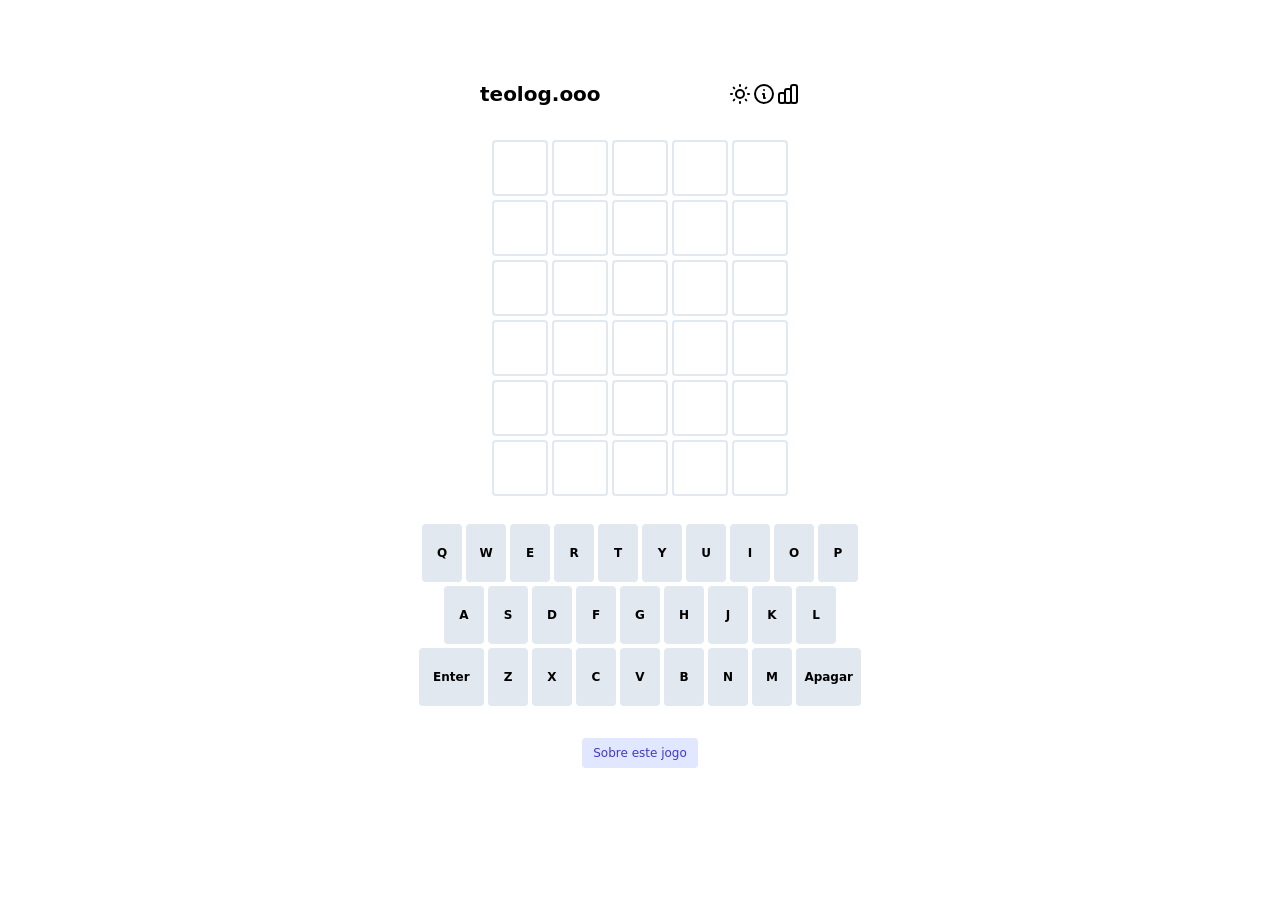
<file: index.html>
<!doctype html><html lang="pt"><head><meta charset="utf-8"/><link rel="icon" href="/favicon.ico"/><meta name="viewport" content="width=device-width,initial-scale=1"/><meta name="theme-color" content="#000000"/><meta name="description" content="Teolog.ooo"/><link rel="apple-touch-icon" href="/logo192.png"/><link rel="manifest" href="/manifest.json"/><title>Teolog.ooo</title><script defer="defer" src="/static/js/main.52d3cf9c.js"></script><link href="/static/css/main.847c4cbf.css" rel="stylesheet"></head><body><noscript>Você precisa habilitar o JavaScript para executar esse app.</noscript><div id="root"></div></body></html>
</file>
<file: static/css/main.847c4cbf.css>
/*
! tailwindcss v3.0.12 | MIT License | https://tailwindcss.com
*/*,:after,:before{border:0 solid #e5e7eb;box-sizing:border-box}:after,:before{--tw-content:""}html{-webkit-text-size-adjust:100%;font-family:ui-sans-serif,system-ui,-apple-system,BlinkMacSystemFont,Segoe UI,Roboto,Helvetica Neue,Arial,Noto Sans,sans-serif,Apple Color Emoji,Segoe UI Emoji,Segoe UI Symbol,Noto Color Emoji;line-height:1.5;tab-size:4}body{line-height:inherit;margin:0}hr{border-top-width:1px;color:inherit;height:0}abbr:where([title]){-webkit-text-decoration:underline dotted;text-decoration:underline dotted}h1,h2,h3,h4,h5,h6{font-size:inherit;font-weight:inherit}a{color:inherit;text-decoration:inherit}b,strong{font-weight:bolder}code,kbd,pre,samp{font-family:ui-monospace,SFMono-Regular,Menlo,Monaco,Consolas,Liberation Mono,Courier New,monospace;font-size:1em}small{font-size:80%}sub,sup{font-size:75%;line-height:0;position:relative;vertical-align:baseline}sub{bottom:-.25em}sup{top:-.5em}table{border-collapse:collapse;border-color:inherit;text-indent:0}button,input,optgroup,select,textarea{color:inherit;font-family:inherit;font-size:100%;line-height:inherit;margin:0;padding:0}button,select{text-transform:none}[type=button],[type=reset],[type=submit],button{-webkit-appearance:button;background-color:transparent;background-image:none}:-moz-focusring{outline:auto}:-moz-ui-invalid{box-shadow:none}progress{vertical-align:baseline}::-webkit-inner-spin-button,::-webkit-outer-spin-button{height:auto}[type=search]{-webkit-appearance:textfield;outline-offset:-2px}::-webkit-search-decoration{-webkit-appearance:none}::-webkit-file-upload-button{-webkit-appearance:button;font:inherit}summary{display:list-item}blockquote,dd,dl,figure,h1,h2,h3,h4,h5,h6,hr,p,pre{margin:0}fieldset{margin:0}fieldset,legend{padding:0}menu,ol,ul{list-style:none;margin:0;padding:0}textarea{resize:vertical}input::-webkit-input-placeholder,textarea::-webkit-input-placeholder{color:#9ca3af;opacity:1}input:-ms-input-placeholder,textarea:-ms-input-placeholder{color:#9ca3af;opacity:1}input::placeholder,textarea::placeholder{color:#9ca3af;opacity:1}[role=button],button{cursor:pointer}:disabled{cursor:default}audio,canvas,embed,iframe,img,object,svg,video{display:block;vertical-align:middle}img,video{height:auto;max-width:100%}[hidden]{display:none}*,:after,:before{--tw-translate-x:0;--tw-translate-y:0;--tw-rotate:0;--tw-skew-x:0;--tw-skew-y:0;--tw-scale-x:1;--tw-scale-y:1;--tw-pan-x: ;--tw-pan-y: ;--tw-pinch-zoom: ;--tw-scroll-snap-strictness:proximity;--tw-ordinal: ;--tw-slashed-zero: ;--tw-numeric-figure: ;--tw-numeric-spacing: ;--tw-numeric-fraction: ;--tw-ring-inset: ;--tw-ring-offset-width:0px;--tw-ring-offset-color:#fff;--tw-ring-color:rgba(59,130,246,.5);--tw-ring-offset-shadow:0 0 #0000;--tw-ring-shadow:0 0 #0000;--tw-shadow:0 0 #0000;--tw-shadow-colored:0 0 #0000;--tw-blur: ;--tw-brightness: ;--tw-contrast: ;--tw-grayscale: ;--tw-hue-rotate: ;--tw-invert: ;--tw-saturate: ;--tw-sepia: ;--tw-drop-shadow: ;--tw-backdrop-blur: ;--tw-backdrop-brightness: ;--tw-backdrop-contrast: ;--tw-backdrop-grayscale: ;--tw-backdrop-hue-rotate: ;--tw-backdrop-invert: ;--tw-backdrop-opacity: ;--tw-backdrop-saturate: ;--tw-backdrop-sepia: }.pointer-events-auto{pointer-events:auto}.fixed{position:fixed}.absolute{position:absolute}.inset-0{bottom:0;left:0;right:0;top:0}.top-5{top:1.25rem}.left-1\/2{left:50%}.right-4{right:1rem}.top-4{top:1rem}.z-20{z-index:20}.z-10{z-index:10}.m-2{margin:.5rem}.m-1{margin:.25rem}.mx-auto{margin-left:auto;margin-right:auto}.mx-0\.5{margin-left:.125rem;margin-right:.125rem}.mx-0{margin-left:0;margin-right:0}.my-2{margin-bottom:.5rem;margin-top:.5rem}.mb-8{margin-bottom:2rem}.mt-12{margin-top:3rem}.mt-8{margin-top:2rem}.mb-1{margin-bottom:.25rem}.mt-2{margin-top:.5rem}.mt-4{margin-top:1rem}.mt-5{margin-top:1.25rem}.ml-2{margin-left:.5rem}.inline-block{display:inline-block}.flex{display:flex}.contents{display:contents}.hidden{display:none}.h-6{height:1.5rem}.h-14{height:3.5rem}.min-h-screen{min-height:100vh}.w-80{width:20rem}.w-6{width:1.5rem}.w-full{width:100%}.w-14{width:3.5rem}.w-2{width:.5rem}.w-1\/4{width:25%}.max-w-7xl{max-width:80rem}.max-w-sm{max-width:24rem}.grow{flex-grow:1}.-translate-x-1\/2{--tw-translate-x:-50%}.-translate-x-1\/2,.translate-y-4{-webkit-transform:translate(var(--tw-translate-x),var(--tw-translate-y)) rotate(var(--tw-rotate)) skewX(var(--tw-skew-x)) skewY(var(--tw-skew-y)) scaleX(var(--tw-scale-x)) scaleY(var(--tw-scale-y));transform:translate(var(--tw-translate-x),var(--tw-translate-y)) rotate(var(--tw-rotate)) skewX(var(--tw-skew-x)) skewY(var(--tw-skew-y)) scaleX(var(--tw-scale-x)) scaleY(var(--tw-scale-y))}.translate-y-4{--tw-translate-y:1rem}.translate-y-0{--tw-translate-y:0px}.transform,.translate-y-0{-webkit-transform:translate(var(--tw-translate-x),var(--tw-translate-y)) rotate(var(--tw-rotate)) skewX(var(--tw-skew-x)) skewY(var(--tw-skew-y)) scaleX(var(--tw-scale-x)) scaleY(var(--tw-scale-y));transform:translate(var(--tw-translate-x),var(--tw-translate-y)) rotate(var(--tw-rotate)) skewX(var(--tw-skew-x)) skewY(var(--tw-skew-y)) scaleX(var(--tw-scale-x)) scaleY(var(--tw-scale-y))}.cursor-pointer{cursor:pointer}.select-none{-webkit-user-select:none;-ms-user-select:none;user-select:none}.columns-2{-webkit-columns:2;column-count:2}.columns-1{-webkit-columns:1;column-count:1}.items-center{align-items:center}.justify-center{justify-content:center}.overflow-hidden{overflow:hidden}.overflow-y-auto{overflow-y:auto}.rounded{border-radius:.25rem}.rounded-lg{border-radius:.5rem}.rounded-md{border-radius:.375rem}.rounded-full{border-radius:9999px}.rounded-l-full{border-bottom-left-radius:9999px;border-top-left-radius:9999px}.border{border-width:1px}.border-2{border-width:2px}.border-solid{border-style:solid}.border-transparent{border-color:transparent}.border-slate-200{--tw-border-opacity:1;border-color:rgb(226 232 240/var(--tw-border-opacity))}.border-black{--tw-border-opacity:1;border-color:rgb(0 0 0/var(--tw-border-opacity))}.border-slate-400{--tw-border-opacity:1;border-color:rgb(148 163 184/var(--tw-border-opacity))}.border-green-500{--tw-border-opacity:1;border-color:rgb(34 197 94/var(--tw-border-opacity))}.border-yellow-500{--tw-border-opacity:1;border-color:rgb(234 179 8/var(--tw-border-opacity))}.bg-indigo-100{--tw-bg-opacity:1;background-color:rgb(224 231 255/var(--tw-bg-opacity))}.bg-rose-200{--tw-bg-opacity:1;background-color:rgb(254 205 211/var(--tw-bg-opacity))}.bg-green-200{--tw-bg-opacity:1;background-color:rgb(187 247 208/var(--tw-bg-opacity))}.bg-white{--tw-bg-opacity:1;background-color:rgb(255 255 255/var(--tw-bg-opacity))}.bg-slate-400{--tw-bg-opacity:1;background-color:rgb(148 163 184/var(--tw-bg-opacity))}.bg-green-500{--tw-bg-opacity:1;background-color:rgb(34 197 94/var(--tw-bg-opacity))}.bg-yellow-500{--tw-bg-opacity:1;background-color:rgb(234 179 8/var(--tw-bg-opacity))}.bg-slate-200{--tw-bg-opacity:1;background-color:rgb(226 232 240/var(--tw-bg-opacity))}.bg-gray-500{--tw-bg-opacity:1;background-color:rgb(107 114 128/var(--tw-bg-opacity))}.bg-indigo-600{--tw-bg-opacity:1;background-color:rgb(79 70 229/var(--tw-bg-opacity))}.bg-blue-600{--tw-bg-opacity:1;background-color:rgb(37 99 235/var(--tw-bg-opacity))}.bg-opacity-75{--tw-bg-opacity:0.75}.p-4{padding:1rem}.p-0\.5{padding:.125rem}.p-0{padding:0}.py-8{padding-bottom:2rem;padding-top:2rem}.px-2\.5{padding-left:.625rem;padding-right:.625rem}.py-1\.5{padding-bottom:.375rem;padding-top:.375rem}.px-2{padding-left:.5rem;padding-right:.5rem}.py-1{padding-bottom:.25rem;padding-top:.25rem}.py-10{padding-bottom:2.5rem;padding-top:2.5rem}.px-4{padding-left:1rem;padding-right:1rem}.py-2{padding-bottom:.5rem;padding-top:.5rem}.pb-6{padding-bottom:1.5rem}.pt-5{padding-top:1.25rem}.pb-4{padding-bottom:1rem}.text-left{text-align:left}.text-center{text-align:center}.align-bottom{vertical-align:bottom}.text-xl{font-size:1.25rem;line-height:1.75rem}.text-xs{font-size:.75rem;line-height:1rem}.text-sm{font-size:.875rem;line-height:1.25rem}.text-lg{font-size:1.125rem;line-height:1.75rem}.text-base{font-size:1rem;line-height:1.5rem}.text-3xl{font-size:1.875rem;line-height:2.25rem}.font-bold{font-weight:700}.font-medium{font-weight:500}.leading-6{line-height:1.5rem}.text-indigo-700{--tw-text-opacity:1;color:rgb(67 56 202/var(--tw-text-opacity))}.text-gray-900{--tw-text-opacity:1;color:rgb(17 24 39/var(--tw-text-opacity))}.text-white{--tw-text-opacity:1;color:rgb(255 255 255/var(--tw-text-opacity))}.text-gray-500{--tw-text-opacity:1;color:rgb(107 114 128/var(--tw-text-opacity))}.text-blue-100{--tw-text-opacity:1;color:rgb(219 234 254/var(--tw-text-opacity))}.underline{-webkit-text-decoration-line:underline;text-decoration-line:underline}.opacity-0{opacity:0}.opacity-100{opacity:1}.shadow-lg{--tw-shadow:0 10px 15px -3px rgba(0,0,0,.1),0 4px 6px -4px rgba(0,0,0,.1);--tw-shadow-colored:0 10px 15px -3px var(--tw-shadow-color),0 4px 6px -4px var(--tw-shadow-color)}.shadow-lg,.shadow-xl{box-shadow:0 0 #0000,0 0 #0000,var(--tw-shadow);box-shadow:var(--tw-ring-offset-shadow,0 0 #0000),var(--tw-ring-shadow,0 0 #0000),var(--tw-shadow)}.shadow-xl{--tw-shadow:0 20px 25px -5px rgba(0,0,0,.1),0 8px 10px -6px rgba(0,0,0,.1);--tw-shadow-colored:0 20px 25px -5px var(--tw-shadow-color),0 8px 10px -6px var(--tw-shadow-color)}.shadow-sm{--tw-shadow:0 1px 2px 0 rgba(0,0,0,.05);--tw-shadow-colored:0 1px 2px 0 var(--tw-shadow-color);box-shadow:0 0 #0000,0 0 #0000,var(--tw-shadow);box-shadow:var(--tw-ring-offset-shadow,0 0 #0000),var(--tw-ring-shadow,0 0 #0000),var(--tw-shadow)}.ring-1{--tw-ring-offset-shadow:var(--tw-ring-inset) 0 0 0 var(--tw-ring-offset-width) var(--tw-ring-offset-color);--tw-ring-shadow:var(--tw-ring-inset) 0 0 0 calc(1px + var(--tw-ring-offset-width)) var(--tw-ring-color);box-shadow:var(--tw-ring-offset-shadow),var(--tw-ring-shadow),0 0 #0000;box-shadow:var(--tw-ring-offset-shadow),var(--tw-ring-shadow),var(--tw-shadow,0 0 #0000)}.ring-black{--tw-ring-opacity:1;--tw-ring-color:rgb(0 0 0/var(--tw-ring-opacity))}.ring-opacity-5{--tw-ring-opacity:0.05}.blur{--tw-blur:blur(8px)}.blur,.sepia{-webkit-filter:var(--tw-blur) var(--tw-brightness) var(--tw-contrast) var(--tw-grayscale) var(--tw-hue-rotate) var(--tw-invert) var(--tw-saturate) var(--tw-sepia) var(--tw-drop-shadow);filter:var(--tw-blur) var(--tw-brightness) var(--tw-contrast) var(--tw-grayscale) var(--tw-hue-rotate) var(--tw-invert) var(--tw-saturate) var(--tw-sepia) var(--tw-drop-shadow)}.sepia{--tw-sepia:sepia(100%)}.transition{transition-duration:.15s;transition-property:color,background-color,border-color,fill,stroke,opacity,box-shadow,-webkit-text-decoration-color,-webkit-transform,-webkit-filter,-webkit-backdrop-filter;transition-property:color,background-color,border-color,text-decoration-color,fill,stroke,opacity,box-shadow,transform,filter,backdrop-filter;transition-property:color,background-color,border-color,text-decoration-color,fill,stroke,opacity,box-shadow,transform,filter,backdrop-filter,-webkit-text-decoration-color,-webkit-transform,-webkit-filter,-webkit-backdrop-filter;transition-timing-function:cubic-bezier(.4,0,.2,1)}.transition-opacity{transition-duration:.15s;transition-property:opacity;transition-timing-function:cubic-bezier(.4,0,.2,1)}.transition-all{transition-duration:.15s;transition-property:all;transition-timing-function:cubic-bezier(.4,0,.2,1)}.duration-300{transition-duration:.3s}.duration-100{transition-duration:.1s}.duration-200{transition-duration:.2s}.ease-out{transition-timing-function:cubic-bezier(0,0,.2,1)}.ease-in{transition-timing-function:cubic-bezier(.4,0,1,1)}.cell-animation{-webkit-animation:revealCharCell linear;animation:revealCharCell linear;-webkit-animation-duration:.15s;animation-duration:.15s}@-webkit-keyframes revealCharCell{0%{-webkit-transform:scale(1);transform:scale(1)}50%{-webkit-transform:scale(1.1);transform:scale(1.1)}to{-webkit-transform:scale(1);transform:scale(1)}}@keyframes revealCharCell{0%{-webkit-transform:scale(1);transform:scale(1)}50%{-webkit-transform:scale(1.1);transform:scale(1.1)}to{-webkit-transform:scale(1);transform:scale(1)}}.hover\:bg-indigo-200:hover{--tw-bg-opacity:1;background-color:rgb(199 210 254/var(--tw-bg-opacity))}.hover\:bg-slate-300:hover{--tw-bg-opacity:1;background-color:rgb(203 213 225/var(--tw-bg-opacity))}.hover\:bg-green-600:hover{--tw-bg-opacity:1;background-color:rgb(22 163 74/var(--tw-bg-opacity))}.hover\:bg-yellow-600:hover{--tw-bg-opacity:1;background-color:rgb(202 138 4/var(--tw-bg-opacity))}.hover\:bg-indigo-700:hover{--tw-bg-opacity:1;background-color:rgb(67 56 202/var(--tw-bg-opacity))}.focus\:outline-none:focus{outline:2px solid transparent;outline-offset:2px}.focus\:ring-2:focus{--tw-ring-offset-shadow:var(--tw-ring-inset) 0 0 0 var(--tw-ring-offset-width) var(--tw-ring-offset-color);--tw-ring-shadow:var(--tw-ring-inset) 0 0 0 calc(2px + var(--tw-ring-offset-width)) var(--tw-ring-color);box-shadow:var(--tw-ring-offset-shadow),var(--tw-ring-shadow),0 0 #0000;box-shadow:var(--tw-ring-offset-shadow),var(--tw-ring-shadow),var(--tw-shadow,0 0 #0000)}.focus\:ring-indigo-500:focus{--tw-ring-opacity:1;--tw-ring-color:rgb(99 102 241/var(--tw-ring-opacity))}.focus\:ring-offset-2:focus{--tw-ring-offset-width:2px}.active\:bg-slate-400:active{--tw-bg-opacity:1;background-color:rgb(148 163 184/var(--tw-bg-opacity))}.active\:bg-green-700:active{--tw-bg-opacity:1;background-color:rgb(21 128 61/var(--tw-bg-opacity))}.active\:bg-yellow-700:active{--tw-bg-opacity:1;background-color:rgb(161 98 7/var(--tw-bg-opacity))}.dark .dark\:border-slate-600{--tw-border-opacity:1;border-color:rgb(71 85 105/var(--tw-border-opacity))}.dark .dark\:border-slate-100{--tw-border-opacity:1;border-color:rgb(241 245 249/var(--tw-border-opacity))}.dark .dark\:border-slate-700{--tw-border-opacity:1;border-color:rgb(51 65 85/var(--tw-border-opacity))}.dark .dark\:border-yellow-700{--tw-border-opacity:1;border-color:rgb(161 98 7/var(--tw-border-opacity))}.dark .dark\:bg-slate-900{--tw-bg-opacity:1;background-color:rgb(15 23 42/var(--tw-bg-opacity))}.dark .dark\:bg-slate-700{--tw-bg-opacity:1;background-color:rgb(51 65 85/var(--tw-bg-opacity))}.dark .dark\:bg-yellow-700{--tw-bg-opacity:1;background-color:rgb(161 98 7/var(--tw-bg-opacity))}.dark .dark\:bg-slate-600{--tw-bg-opacity:1;background-color:rgb(71 85 105/var(--tw-bg-opacity))}.dark .dark\:bg-gray-800{--tw-bg-opacity:1;background-color:rgb(31 41 55/var(--tw-bg-opacity))}.dark .dark\:stroke-white{stroke:#fff}.dark .dark\:text-white{--tw-text-opacity:1;color:rgb(255 255 255/var(--tw-text-opacity))}.dark .dark\:text-gray-300{--tw-text-opacity:1;color:rgb(209 213 219/var(--tw-text-opacity))}.dark .dark\:text-gray-100{--tw-text-opacity:1;color:rgb(243 244 246/var(--tw-text-opacity))}@media (min-width:640px){.sm\:my-8{margin-bottom:2rem;margin-top:2rem}.sm\:mt-6{margin-top:1.5rem}.sm\:block{display:block}.sm\:inline-block{display:inline-block}.sm\:h-screen{height:100vh}.sm\:w-full{width:100%}.sm\:max-w-sm{max-width:24rem}.sm\:translate-y-0{--tw-translate-y:0px}.sm\:scale-95,.sm\:translate-y-0{-webkit-transform:translate(var(--tw-translate-x),var(--tw-translate-y)) rotate(var(--tw-rotate)) skewX(var(--tw-skew-x)) skewY(var(--tw-skew-y)) scaleX(var(--tw-scale-x)) scaleY(var(--tw-scale-y));transform:translate(var(--tw-translate-x),var(--tw-translate-y)) rotate(var(--tw-rotate)) skewX(var(--tw-skew-x)) skewY(var(--tw-skew-y)) scaleX(var(--tw-scale-x)) scaleY(var(--tw-scale-y))}.sm\:scale-95{--tw-scale-x:.95;--tw-scale-y:.95}.sm\:scale-100{--tw-scale-x:1;--tw-scale-y:1;-webkit-transform:translate(var(--tw-translate-x),var(--tw-translate-y)) rotate(var(--tw-rotate)) skewX(var(--tw-skew-x)) skewY(var(--tw-skew-y)) scaleX(var(--tw-scale-x)) scaleY(var(--tw-scale-y));transform:translate(var(--tw-translate-x),var(--tw-translate-y)) rotate(var(--tw-rotate)) skewX(var(--tw-skew-x)) skewY(var(--tw-skew-y)) scaleX(var(--tw-scale-x)) scaleY(var(--tw-scale-y))}.sm\:p-0{padding:0}.sm\:p-6{padding:1.5rem}.sm\:px-6{padding-left:1.5rem;padding-right:1.5rem}.sm\:align-middle{vertical-align:middle}.sm\:text-sm{font-size:.875rem;line-height:1.25rem}}@media (min-width:1024px){.lg\:px-8{padding-left:2rem;padding-right:2rem}}html.dark{background-color:#0f172a}
/*# sourceMappingURL=main.847c4cbf.css.map*/
</file>
